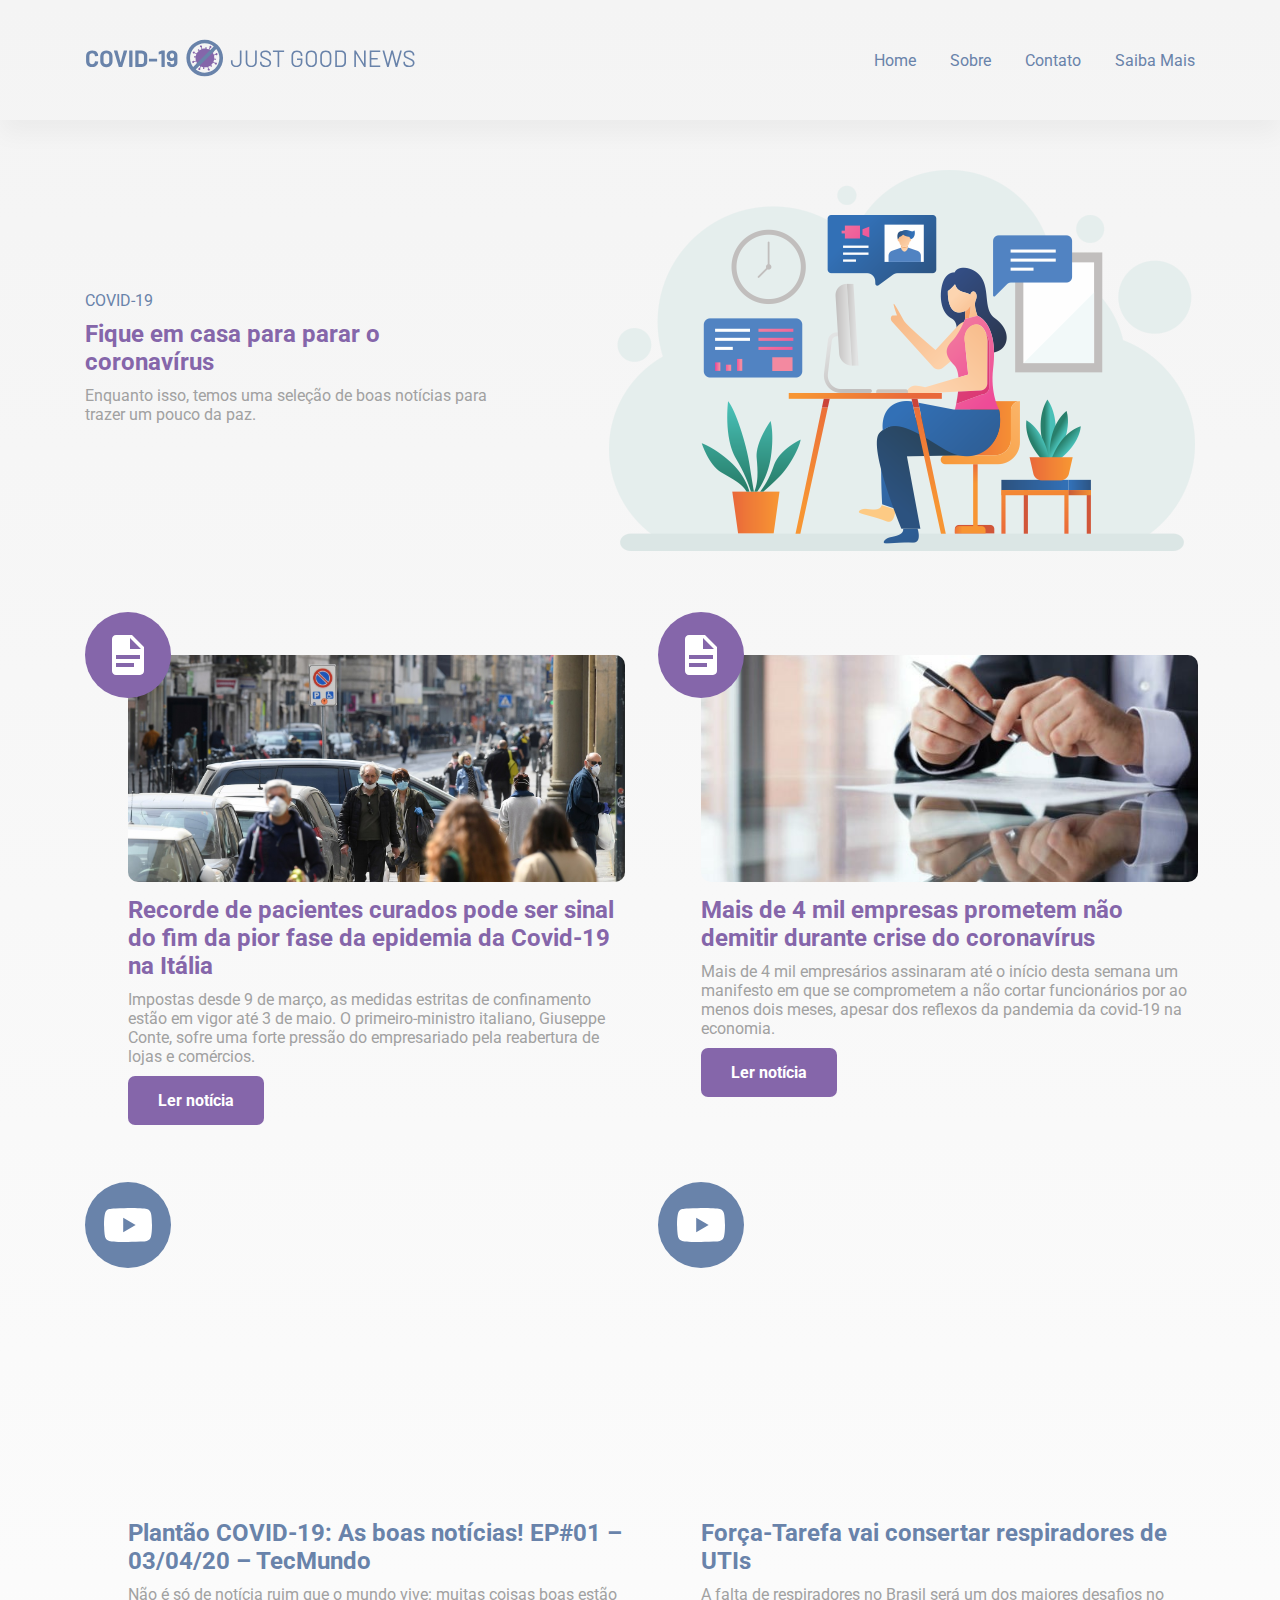
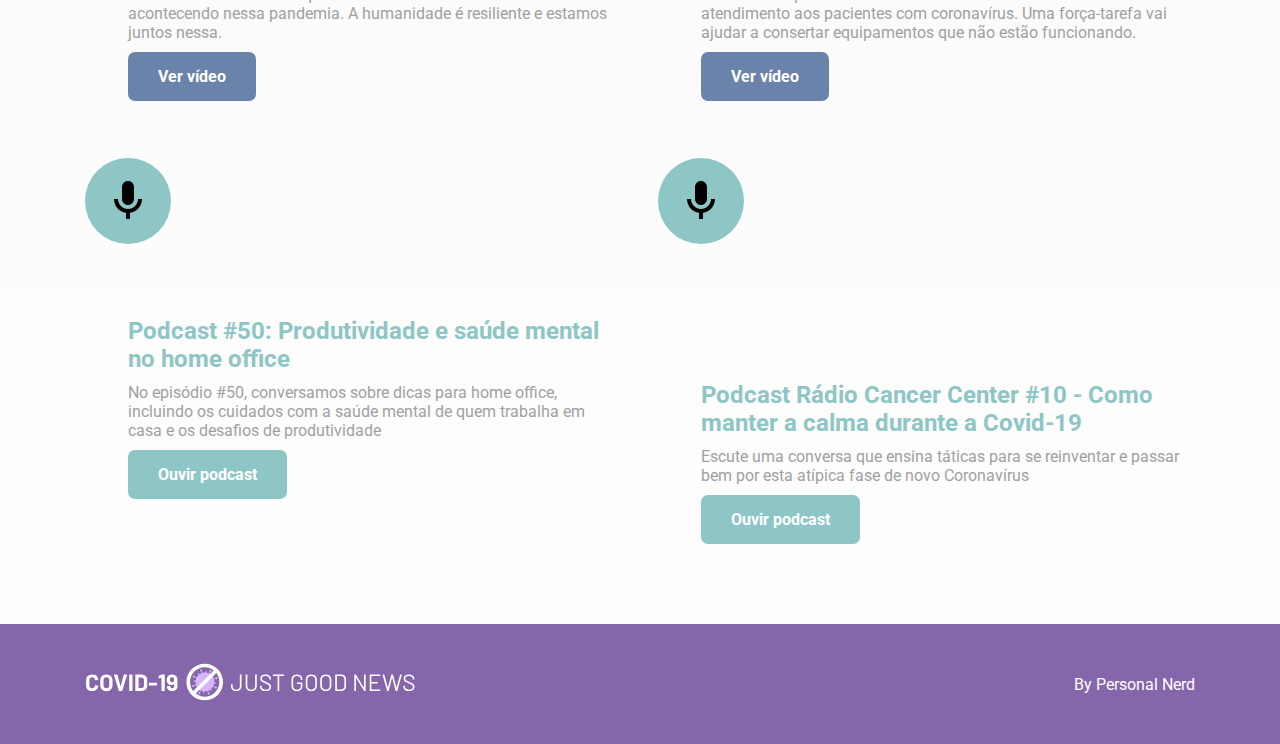
<file: index.html>
<!DOCTYPE html>
<html lang="pt-BR">
<head>
    <meta charset="UTF-8">
    <meta name="viewport" content="width=device-width, initial-scale=1.0">

    <link href="https://fonts.googleapis.com/css2?family=Roboto:wght@400;700&display=swap" rel="stylesheet">
    <link rel="stylesheet" href="style.css">

    <title>COVID-19 Just Good News</title>
</head>
<body>
    <div id="header">
        <div id="wrap">
            <a href="index.html"><img src="img/covid19jgn_logo.svg" /></a>
            <nav>
                <a href="index.html">Home</a>
                <a href="sobre.html">Sobre</a>
                <a href="contato.html">Contato</a>
                <a href="saibamais.html">Saiba Mais</a>                
            </nav>
        </div>
    </div>
    
    <div id="conteudo">

        <div id="top">
            <div id="top-content">
                <h2>COVID-19</h2>
                <h1>Fique em casa para parar o coronavírus</h1>
                <p>Enquanto isso, temos uma seleção de boas notícias para trazer um pouco da paz.</p>
            </div>
            <div id="top-img">
                <img src="img/stayhome.png" />
            </div>
        </div>

        <div id="news">
            <div class="txt-box">
                <img src="img/milao.jpg" />
                <h3>Recorde de pacientes curados pode ser sinal do fim da pior fase da epidemia da Covid-19 na Itália</h3>
                <p>Impostas desde 9 de março, as medidas estritas de confinamento estão em vigor até 3 de maio. O primeiro-ministro italiano, Giuseppe Conte, sofre uma forte pressão do empresariado pela reabertura de lojas e comércios.</p>
                <a class="txt-btn btn" href="https://g1.globo.com/mundo/noticia/2020/04/18/recorde-de-pacientes-curados-pode-ser-sinal-do-fim-da-pior-fase-da-epidemia-da-covid-19-na-italia.ghtml" target="_blank"></a>
            </div>
            <div class="txt-box">
                <img src="img/demissao.jpg" />
                <h3>Mais de 4 mil empresas prometem não demitir durante crise do coronavírus</h3>
                <p>Mais de 4 mil empresários assinaram até o início desta semana um manifesto em que se comprometem a não cortar funcionários por ao menos dois meses, apesar dos reflexos da pandemia da covid-19 na economia.</p>
                <a class="txt-btn btn" href="https://revistapegn.globo.com/Administracao-de-empresas/noticia/2020/04/pegn-quatro-mil-empresas-prometem-nao-demitir.html" target="_blank"></a>
            </div>
            <div class="video-box">
                <iframe width="497" height="280" src="https://www.youtube.com/embed/saaSCQPHelQ" frameborder="0" allow="accelerometer; autoplay; encrypted-media; gyroscope; picture-in-picture" allowfullscreen></iframe>
                <h3>Plantão COVID-19: As boas notícias! EP#01 – 03/04/20 – TecMundo</h3>
                <p>Não é só de notícia ruim que o mundo vive: muitas coisas boas estão acontecendo nessa pandemia. A humanidade é resiliente e estamos juntos nessa.</p>
                <a class="video-btn btn" href="https://www.youtube.com/watch?v=saaSCQPHelQ" target="_blank"></a>
            </div>
            <div class="video-box">
                <iframe width="497" height="280" src="https://www.youtube.com/embed/SCMpi9ZnpNg" frameborder="0" allow="accelerometer; autoplay; encrypted-media; gyroscope; picture-in-picture" allowfullscreen></iframe>
                <h3>Força-Tarefa vai consertar respiradores de UTIs
                </h3>
                <p>A falta de respiradores no Brasil será um dos maiores desafios no atendimento aos pacientes com coronavírus. Uma força-tarefa vai ajudar a consertar equipamentos que não estão funcionando.</p>
                <a class="video-btn btn" href="https://www.youtube.com/watch?v=SCMpi9ZnpNg" target="_blank"></a>
            </div>
            <div class="podcast-box">
                <iframe src="https://anchor.fm/inovasocial/embed/episodes/Podcast-50-Home-office--produtividade-e-sade-mental-ebkfk6/a-a1ng66v" height="102px" width="497px" frameborder="0" scrolling="no"></iframe>
                <h3>Podcast #50: Produtividade e saúde mental no home office</h3>
                <p>No episódio #50, conversamos sobre dicas para home office, incluindo os cuidados com a saúde mental de quem trabalha em casa e os desafios de produtividade</p>
                <a class="podcast-btn btn" href="https://inovasocial.com.br/podcast/home-office/" target="_blank"></a>
            </div>
            <div class="podcast-box">
                <iframe width="100%" height="166" scrolling="no" frameborder="no" src="https://w.soundcloud.com/player/?url=https%3A//api.soundcloud.com/tracks/793342351&amp;color=ff5500"></iframe>
                <h3>Podcast Rádio Cancer
                    Center #10 - Como manter
                    a calma durante a Covid-19</h3>
                <p>Escute uma conversa que ensina táticas para se reinventar e passar bem por esta atípica fase de novo Coronavírus</p>
                <a class="podcast-btn btn" href="https://accamargo.org.br/noticias/podcast-radio-cancer-center-10-como-manter-mente-calma-em-tempos-de-covid-19" target="_blank"></a>
            </div>
        </div>
    </div>

    <div id="footer">
        <div id="wrap">
            <a href="index.html"><img src="img/covid19jgn_logo_branco.svg" /></a>
            <a href="sobre.html">By Personal Nerd</a>
        </div>
    </div>
</body>
</html>
</file>
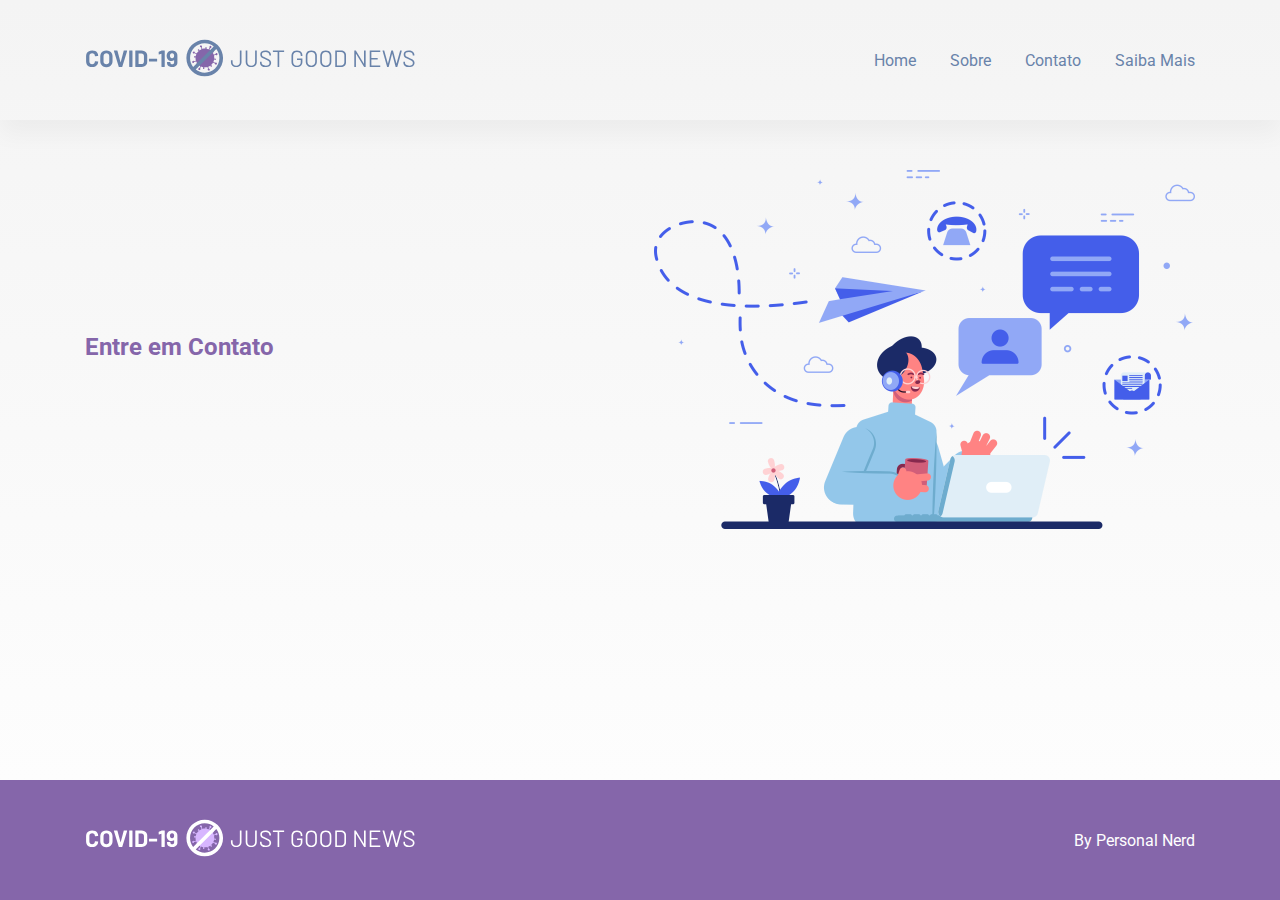
<file: contato.html>
<!DOCTYPE html>
<html lang="pt-BR">
<head>
    <meta charset="UTF-8">
    <meta name="viewport" content="width=device-width, initial-scale=1.0">

    <link href="https://fonts.googleapis.com/css2?family=Roboto:wght@400;700&display=swap" rel="stylesheet">
    <link rel="stylesheet" href="style.css">

    <title>COVID-19 Just Good News - Contato</title>
</head>
<body class="pagContato">
    <div id="header">
        <div id="wrap">
            <a href="index.html"><img src="img/covid19jgn_logo.svg" /></a>
            <nav>
                <a href="index.html">Home</a>
                <a href="sobre.html">Sobre</a>
                <a href="contato.html">Contato</a>
                <a href="saibamais.html">Saiba Mais</a>                
            </nav>
        </div>
    </div>
    
    <div id="conteudo">

        <div id="top">
            <div id="top-content">                
                <h1>Entre em Contato</h1>

                <!-- form contato do FORMSITE -->
                <a name="form613703575" id="formAnchor613703575"></a>
                <script src="https://fs26.formsite.com/include/form/embedManager.js?613703575"></script>
                <script>
                    EmbedManager.embed({
                        key: "https://fs26.formsite.com/res/showFormEmbed?EParam=m_OmK8apOTA1IhjOdQqd0mrYe2Y6sJfY&613703575",
                        width: "100%"
                    });
                </script>
                <!-- /form contato do FORMSITE -->

            </div>
            <div id="top-img">
                <img src="img/contato.png" />
            </div>
        </div>


    </div>

    <div id="footer">
        <div id="wrap">
            <a href="index.html"><img src="img/covid19jgn_logo_branco.svg" /></a>
            <a href="sobre.html">By Personal Nerd</a>
        </div>
    </div>
</body>
</html>
</file>
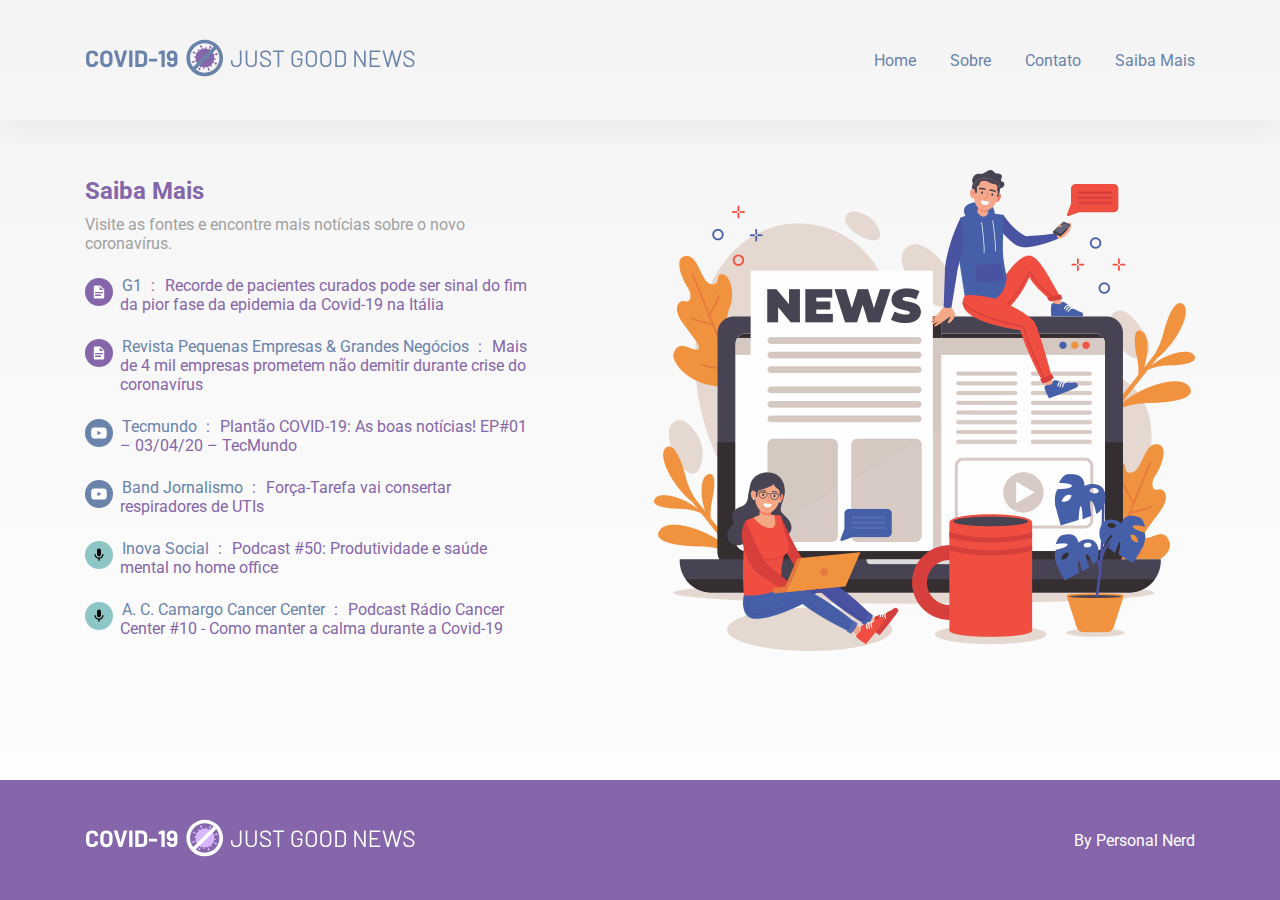
<file: saibamais.html>
<!DOCTYPE html>
<html lang="pt-BR">
<head>
    <meta charset="UTF-8">
    <meta name="viewport" content="width=device-width, initial-scale=1.0">

    <link href="https://fonts.googleapis.com/css2?family=Roboto:wght@400;700&display=swap" rel="stylesheet">
    <link rel="stylesheet" href="style.css">

    <title>COVID-19 Just Good News - Saiba Mais</title>
</head>
<body>
    <div id="header">
        <div id="wrap">
            <a href="index.html"><img src="img/covid19jgn_logo.svg" /></a>
            <nav>
                <a href="index.html">Home</a>
                <a href="sobre.html">Sobre</a>
                <a href="contato.html">Contato</a>
                <a href="saibamais.html">Saiba Mais</a>                
            </nav>
        </div>
    </div>
    
    <div id="conteudo" class="saibamais">

        <div id="top">
            <div id="top-content">                
                <h1>Saiba Mais</h1>
                <p>Visite as fontes e encontre mais notícias sobre o novo coronavírus.</p>
                
                <ul id="links">
                    <li class="li-txt">
                        <a href="https://g1.globo.com/" target="_blank">G1</a>
                        <a class="not" href="https://g1.globo.com/mundo/noticia/2020/04/18/recorde-de-pacientes-curados-pode-ser-sinal-do-fim-da-pior-fase-da-epidemia-da-covid-19-na-italia.ghtml" target="_blank">Recorde de pacientes curados pode ser sinal do fim da pior fase da epidemia da Covid-19 na Itália</a>
                    </li>
                    <li class="li-txt">
                        <a href="https://revistapegn.globo.com/" target="_blank">Revista Pequenas Empresas & Grandes Negócios</a>
                        <a class="not" href="https://revistapegn.globo.com/Administracao-de-empresas/noticia/2020/04/pegn-quatro-mil-empresas-prometem-nao-demitir.html" target="_blank">Mais de 4 mil empresas prometem não demitir durante crise do coronavírus</a>
                    </li>
                    <li class="li-video">
                        <a href="https://www.youtube.com/channel/UCdmGjywrxeOPfC7vDllmSgQ" target="_blank">Tecmundo</a>
                        <a class="not" href="https://www.youtube.com/watch?v=saaSCQPHelQ" target="_blank">Plantão COVID-19: As boas notícias! EP#01 – 03/04/20 – TecMundo</a>
                    </li>
                    <li class="li-video">
                        <a href="https://www.youtube.com/channel/UCoa-D_VfMkFrCYodrOC9-mA" target="_blank">Band Jornalismo</a>
                        <a class="not" href="https://www.youtube.com/watch?v=SCMpi9ZnpNg" target="_blank">Força-Tarefa vai consertar respiradores de UTIs</a>
                    </li>
                    <li class="li-podcast">
                        <a href="https://inovasocial.com.br/" target="_blank">Inova Social</a>
                        <a class="not" href="https://inovasocial.com.br/podcast/home-office/" target="_blank">Podcast #50: Produtividade e saúde mental no home office</a>
                    </li>
                    <li class="li-podcast">
                        <a href="https://accamargo.org.br/" target="_blank">A. C. Camargo Cancer Center</a>
                        <a class="not" href="https://accamargo.org.br/noticias/podcast-radio-cancer-center-10-como-manter-mente-calma-em-tempos-de-covid-19" target="_blank">Podcast Rádio Cancer Center #10 - Como manter a calma durante a Covid-19</a>
                    </li>
                </ul>
                
            </div>
            <div id="top-img">
                <img src="img/news.png" />
            </div>
        </div>


    </div>

    <div id="footer">
        <div id="wrap">
            <a href="index.html"><img src="img/covid19jgn_logo_branco.svg" /></a>
            <a href="sobre.html">By Personal Nerd</a>
        </div>
    </div>
</body>
</html>
</file>
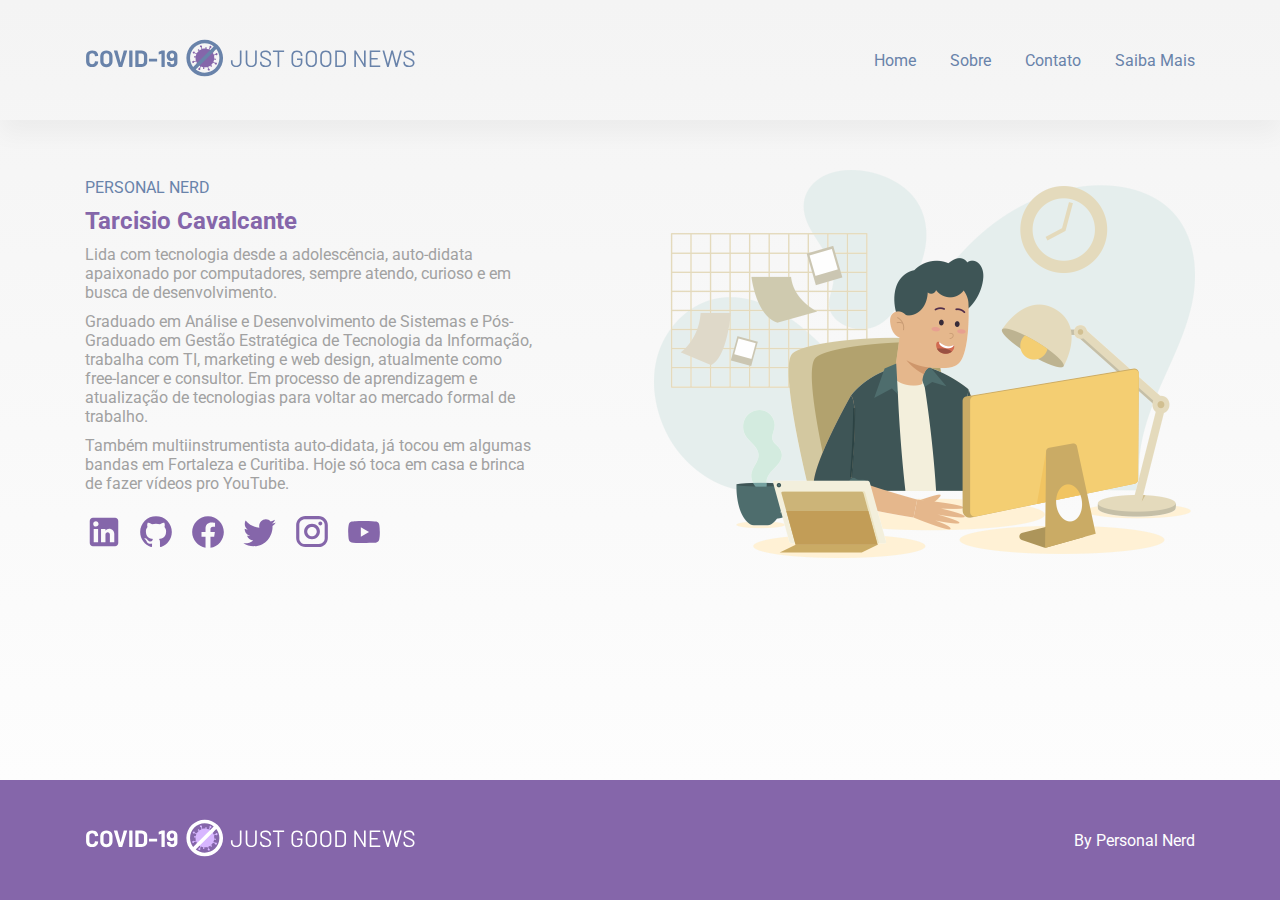
<file: sobre.html>
<!DOCTYPE html>
<html lang="pt-BR">
<head>
    <meta charset="UTF-8">
    <meta name="viewport" content="width=device-width, initial-scale=1.0">

    <link href="https://fonts.googleapis.com/css2?family=Roboto:wght@400;700&display=swap" rel="stylesheet">
    <link rel="stylesheet" href="style.css">

    <title>COVID-19 Just Good News - Sobre</title>
</head>
<body>
    <div id="header">
        <div id="wrap">
            <a href="index.html"><img src="img/covid19jgn_logo.svg" /></a>
            <nav>
                <a href="index.html">Home</a>
                <a href="sobre.html">Sobre</a>
                <a href="contato.html">Contato</a>
                <a href="saibamais.html">Saiba Mais</a>                
            </nav>
        </div>
    </div>
    
    <div id="conteudo">

        <div id="top">
            <div id="top-content">
                <h2>PERSONAL NERD</h2>
                <h1>Tarcisio Cavalcante</h1>
                <p>
                    Lida com tecnologia desde a adolescência, auto-didata apaixonado por computadores, sempre atendo, curioso e em busca de desenvolvimento.
                </p>
                <p>
                    Graduado em Análise e Desenvolvimento de Sistemas e Pós-Graduado em Gestão Estratégica de Tecnologia da Informação, trabalha com TI, marketing e web design, atualmente como free-lancer e consultor. Em processo de aprendizagem e atualização de tecnologias para voltar ao mercado formal de trabalho.
                </p>
                <p>
                    Também multiinstrumentista auto-didata, já tocou em algumas bandas em Fortaleza e Curitiba. Hoje só toca em casa e brinca de fazer vídeos pro YouTube.
                </p>
                <div id="social">
                    <a href="https://www.linkedin.com/in/tcavalcante/" target="_blank"><img src="img/linkedin.svg" /></a>
                    <a href="https://github.com/personalnerd" target="_blank"><img src="img/github.svg" /></a>
                    <a href="https://www.facebook.com/tarcisio" target="_blank"><img src="img/facebook.svg" /></a>
                    <a href="https://twitter.com/cisoxp" target="_blank"><img src="img/twitter.svg" /></a>
                    <a href="https://www.instagram.com/tcavalcante/" target="_blank"><img src="img/instagram.svg" /></a>
                    <a href="https://www.youtube.com/user/CisoXP/videos" target="_blank"><img src="img/youtube.svg" /></a>
                </div>
            </div>
            <div id="top-img">
                <img src="img/dev.png" />
            </div>
        </div>


    </div>

    <div id="footer">
        <div id="wrap">
            <a href="index.html"><img src="img/covid19jgn_logo_branco.svg" /></a>
            <a href="sobre.html">By Personal Nerd</a>
        </div>
    </div>
</body>
</html>
</file>
<file: style.css>
* {
    margin: 0;
    padding: 0;
    font-family: 'Roboto', sans-serif;
    font-size: inherit;
    font-weight: normal;
    list-style: none;
}

a {
    color: #6983AA;
    text-decoration: none;
}

nav a {
    margin-left: 30px;
}

body {
    min-height: 100vh;
    position: relative;
    background: linear-gradient(180deg, #F4F4F4 0%, rgba(244, 244, 244, 0) 105.85%);
}
#header {
    display: flex;
    align-items: center;
    justify-content: center;
    height: 120px;
    box-shadow: 0px 14px 23px rgba(0, 0, 0, 0.04);
}
#footer {    
    background-color: #8566AA;
    display: flex;
    align-items: center;
    justify-content: center;
    height: 120px;
    width: 100%;
    position: absolute;
    bottom: 0;
}
#footer a {
    color: white;
}
#wrap {
    width: 1110px;
    display: flex;
    align-items: center;    
    justify-content: space-between;
}

#conteudo {
    width: 1110px;
    margin: auto;
    padding-top: 50px;
    min-height: 100%;
    padding-bottom: 150px;    
}
#conteudo:after {
    content: "";
    display: block;
  }

#top {
    display: flex;
    align-items: center;
    justify-content: space-between;
    margin-bottom: 50px;
}

#top p {
    margin-bottom: 10px;
}
#top-img {
    margin-left: 120px;
}
.pagContato #top-content {
    width: 550px;
}
.pagContato #top-img {
    margin-left: 0;
}
#social {
    margin-top: 20px;
}
#social img {
    width: 38px;
    margin-right: 10px;
}
h2 {
    color: #6983AA;
    margin-bottom: 10px;
}
h1 {
    color: #8566AA;
    font-weight: bold;
    font-size: 1.5em;
    margin-bottom: 10px;;
}
p {
    color: #A1A1A1;
}
h3 {    
    font-weight: bold;
    font-size: 1.5em;
    margin: 10px 0;
}

#news {
    display: flex;
    flex-wrap: wrap;
    justify-content: space-between;
}
#news div {
    width: 494px;
    margin: 50px 0 50px 43px;
}
a.btn {
    display: inline-block;
    border-radius: 7px;
    font-weight: bold;
    padding: 15px 30px;;
    margin-top: 10px;
    color: white;
}
a.txt-btn {
    background: #8566AA;
}
a.video-btn {
    background: #6983AA;
}
a.podcast-btn {
    background: #8EC6C5;
}

a.txt-btn::before{
    content: "Ler notícia";
}
a.video-btn::before{
    content: "Ver vídeo";
}
a.podcast-btn::before{
    content: "Ouvir podcast";
}
.txt-box img { 
    width: 497px;
    height: 227px;
    border-radius: 10px;
    object-fit: cover;
}
.txt-box h3 {
    color: #8566AA;
}
.video-box h3 {
    color: #6983AA;
}
.podcast-box h3 {
    color: #8EC6C5;
}
.txt-box::before,
.video-box::before,
.podcast-box::before{
    width: 86px;
    height: 86px;
    position: absolute;
    margin: -43px 0 0 -43px;
}
.txt-box::before{
    content: url(img/doc-icon.svg);
}
.video-box::before{
    content: url(img/video-icon.svg);
}
.podcast-box::before{
    content: url(img/podcast-icon.svg);
}

.video-box iframe,
.podcast-box iframe {
    border-radius: 10px;
}

ul#links {
    margin-left: 35px;
}
ul#links li {
    margin-bottom: 10px;
}

ul#links a.not {
    color: #8566AA;
}
a.not::before {
    content: ":";
    display: inline-block;
    padding: 0 10px 0 5px;
}

.li-txt::before{
    content: "";
    background: url(img/doc-icon.svg);
    background-size: 28px 28px;
    background-repeat: no-repeat;
    width: 28px;
    height: 28px;
    display: inline-block;
    position: relative;
    left: -35px;
    margin-right: -30px;
    top: 15px;    
}
.li-video::before{
    content: "";
    background: url(img/video-icon.svg);
    background-size: 28px 28px;
    background-repeat: no-repeat;
    width: 28px;
    height: 28px;
    display: inline-block;
    position: relative;
    left: -35px;
    margin-right: -30px;
    top: 15px;
}
.li-podcast::before{
    content: "";
    background: url(img/podcast-icon.svg);
    background-size: 28px 28px;
    background-repeat: no-repeat;
    width: 28px;
    height: 28px;
    display: inline-block;
    position: relative;
    left: -35px;
    margin-right: -30px;
    top: 15px;
}
</file>
